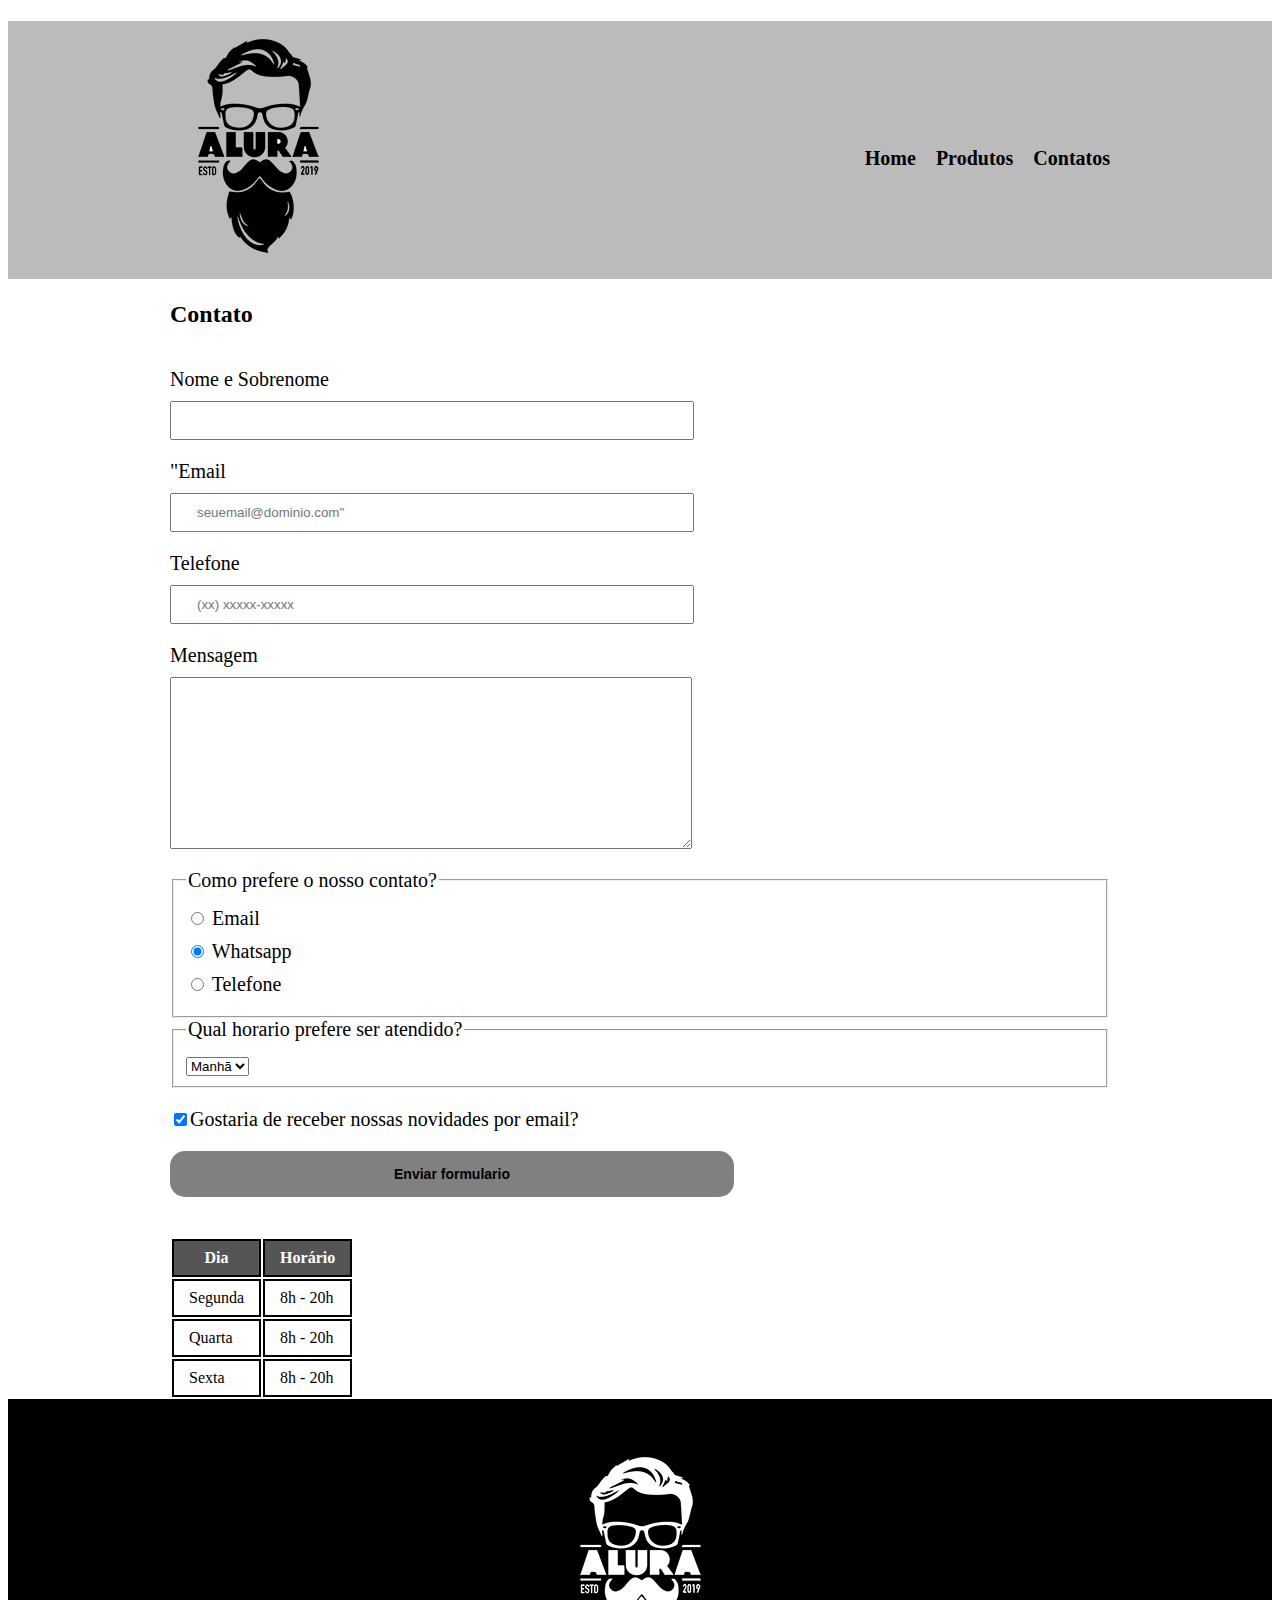
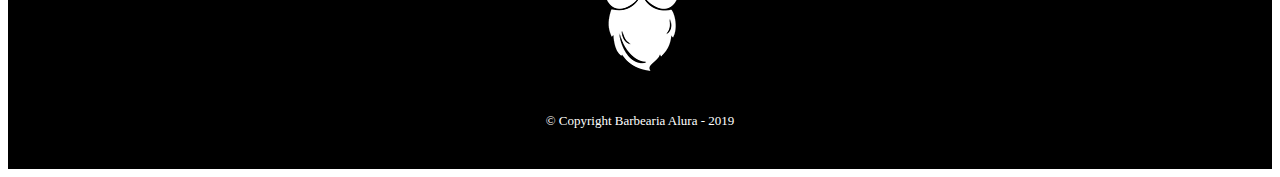
<file: index.html>
<!DOCTYPE html>
<html lang="en">
<head>
	<meta charset="UTF-8">
	<meta name="viewport" content="width=device-width, initial-scale=1.0">
	<title>Contato Barbearia Alura</title>
	<link rel="stylesheet" type="text/css" href="style.css">
</head>
<body>
	<header>
	<div class="caixa">
	   <h1> <img src="logo.png" alt="Logo barbearia Alura"></h1>

	   <nav>
		   <ul>
			    <li> <a href="aula.html"> Home </a></li>
				<li> <a href="produtos.html"> Produtos </a></li>
				<li> <a href="index.html"> Contatos </a></li>
		   </ul>
	  </nav>
    </div>
 </header>
 <main>
	<h2> Contato</h2>
	<form>
		<label for="nomesobrenome"> Nome e Sobrenome</label>
		<input type="text" id="nomesobrenome" class="input-padrao"required></input>
		<label for="email">"Email </label>
		<input type="email" id="email" class="input-padrao" required placeholder=seuemail@dominio.com">
		<label form="telefone"> Telefone</label>
		<input type="tel" id="telefone" class="input-padrao" required placeholder="(xx) xxxxx-xxxxx">
		<label form="mensagem"> Mensagem</label>
		<textarea cols="70" rows="10" id="mnsagem" class="input-padrao" required></textarea>

		 

		  <fieldset>
		 	<legend>Como prefere o nosso contato?</legend>
		 	<label for="radio-email"> <input type="radio" name="contato" value="email" id="radio-email"> Email</label>
		 	<label for="radio-whatsapp"> <input type="radio" name="contato" value="whatsapp" id="radio-whatsapp" checked> Whatsapp</label>
		 	<label for="radio-telefone"> <input type="radio" name="contato" value="telefone" id="radio-telefone"> Telefone</label>
		 
		  </fieldset>

		   <fieldset>
		   	<legend>Qual horario prefere ser atendido?</legend>
		   	<select>
		   		<option>Manhã</option>
		   		<option>Tarde</option>
		   		<option>Noite</option>
		   	</select>
           </fieldset>

        <label class="checkbox"> <input type="checkbox" checked>Gostaria de receber nossas novidades por email?</label>
        <input type="submit" value="Enviar formulario" class="enviar">
	</form>
	 <table>
        <thead>
          <tr>
            <th>Dia</th>
            <th>Horário</th>
          </tr>
        </thead>
        <tbody>
          <tr>
            <td>Segunda</td>
            <td>8h - 20h</td>
          </tr>
          <tr>
            <td>Quarta</td>
            <td>8h - 20h</td>
          </tr>
          <tr>
            <td>Sexta</td>
            <td>8h - 20h</td>
          </tr>
        </tbody>
      </table>
</main>
 <footer>
      <img src="logo-branco.png" alt="Logotipo Barbearia Alura">
      <p class="copyright">&copy; Copyright Barbearia Alura - 2019</p>
    </footer>

	
</body>
</html>
</file>
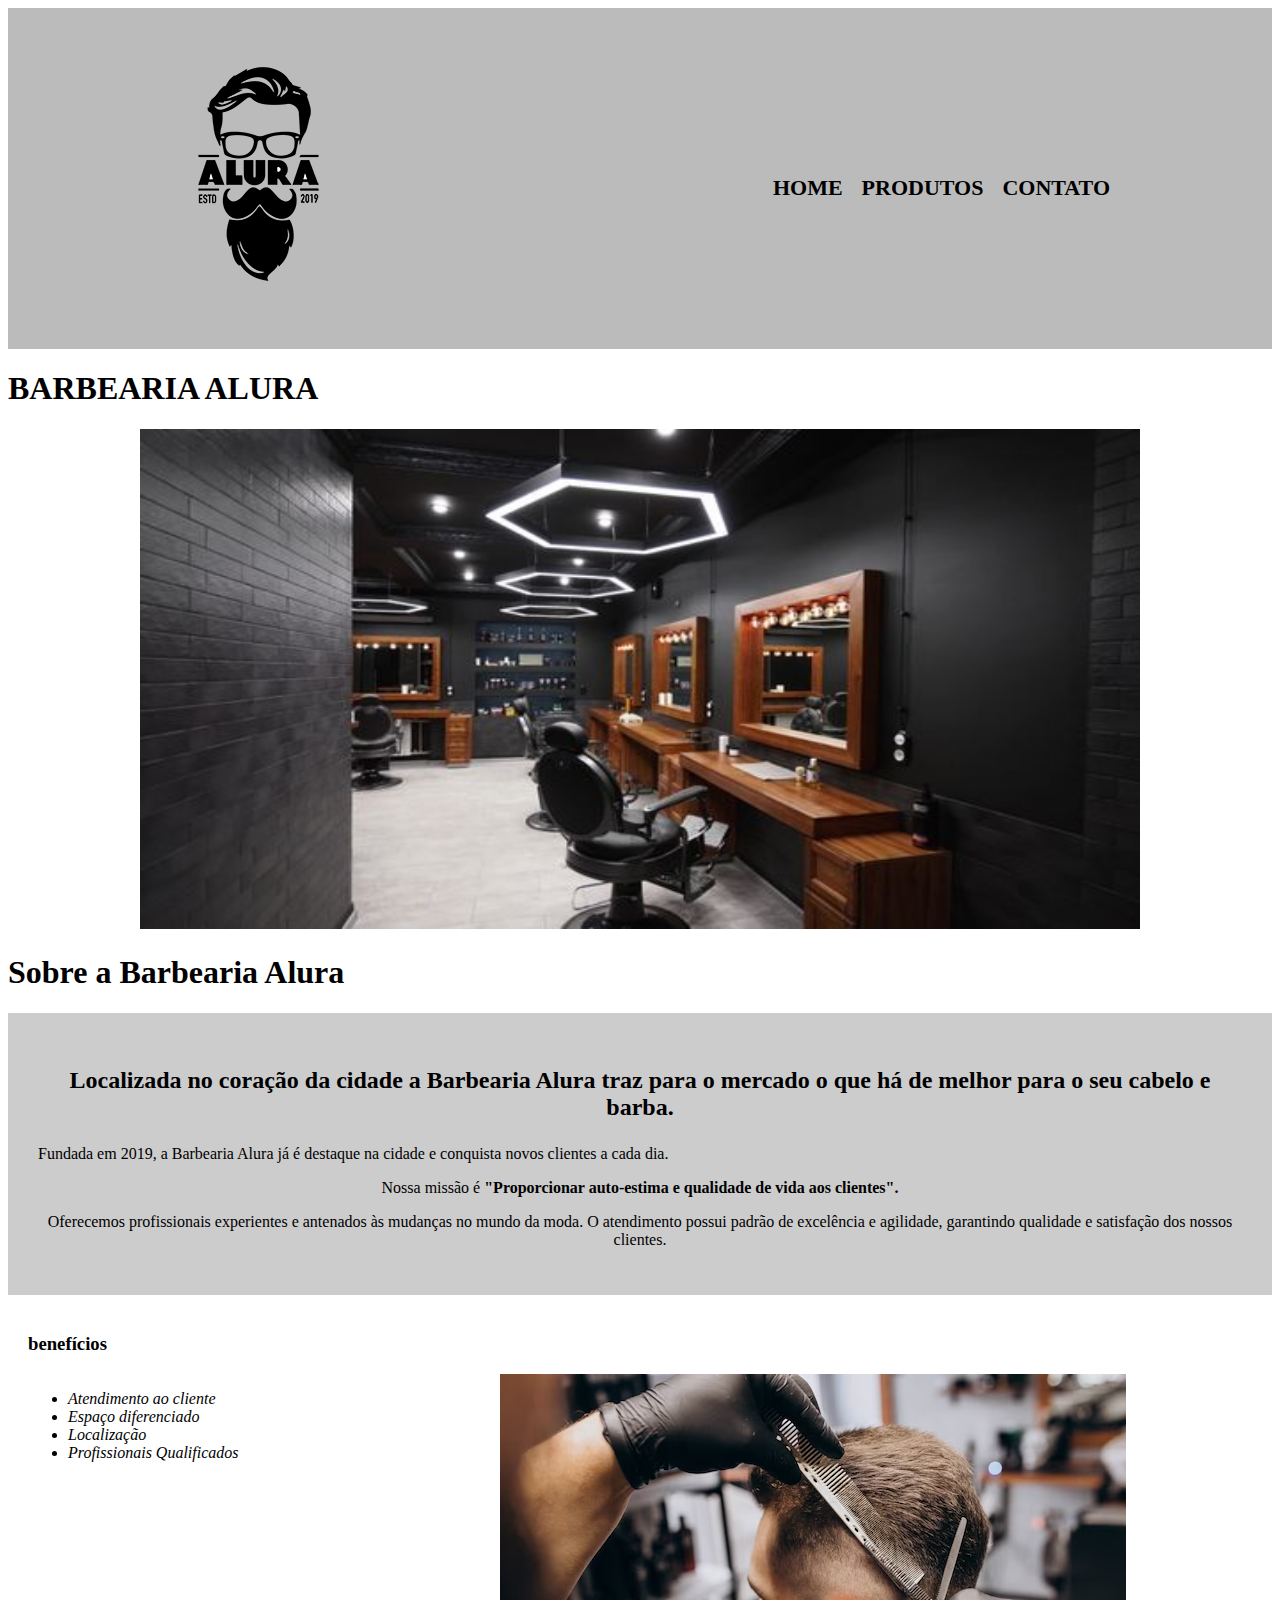
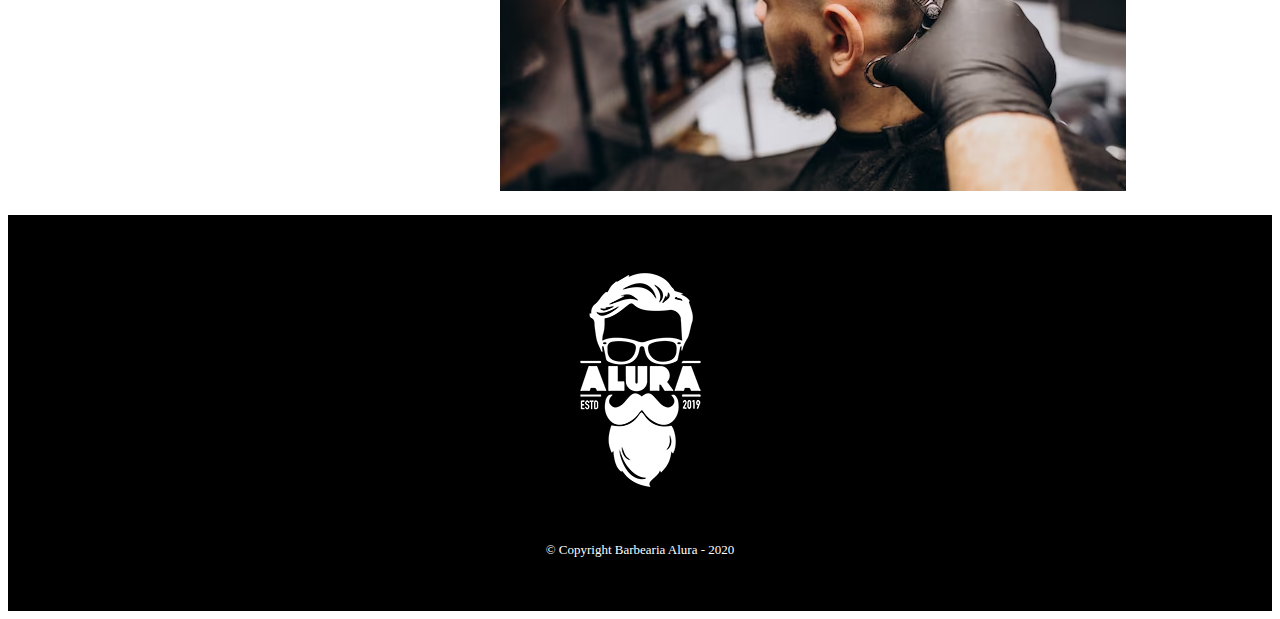
<file: aula.html>
<!DOCTYPE html>
<html lang="en">
<head>
	<meta charset="UTF-8">
	<meta name="viewport" content="width=device-width, initial-scale=1.0">
	<title>BARBEARIA ALURA</title>
</head>
<body>
	<header>
			<div class="caixa">
				<h1>
					<img src="logo.png">
				</h1>

				<nav>
					<ul>
						<li><a href="aula.html">Home</a></li>
						<li><a href="pagina3.html">Produtos</a></li>
						<li><a href="index.html">Contato</a></li>
					</ul>
				</nav>
			</div>
		</header>
	<link rel="stylesheet" type="text/css" href="site.css">

	<h1 class="titulo-principal">BARBEARIA ALURA</h1>

	<center><img src="banner.jpg" width="1000" height="500"></center>

	<div class="titulo-secundario"><h1>Sobre a Barbearia Alura</h1></div>

	<div class="principal">

   <center><h2><p id="missao">Localizada no coração da cidade a <strong>Barbearia Alura</strong> traz para o mercado o que há de melhor para o seu cabelo e barba.</center>
Fundada em 2019, a Barbearia Alura já é destaque na cidade e conquista novos clientes a cada dia.</p>

<p>Nossa missão é <strong>"Proporcionar auto-estima e qualidade de vida aos clientes".</strong></p>

<p>Oferecemos profissionais experientes e antenados às mudanças no mundo da moda.
O atendimento possui padrão de excelência e agilidade, garantindo qualidade e satisfação dos nossos clientes.</p></center></h2>
</div>
<div class="beneficios">
	<h3 class="titulo3">benefícios</h3>
	<ul>
	<li class="itens"> Atendimento ao cliente</li>
	<li class="itens"> Espaço diferenciado</li>
	<li class="itens"> Localização</li>
	<li class="itens"> Profissionais Qualificados</li>
    </ul>
       <img src="beneficio.jpg" class="beneficio">

      

</div>
<footer>
			<img src="logo-branco.png">
			<p class="copyright">&copy; Copyright Barbearia Alura - 2020</p>
		</footer>


</body>
</html>
</file>
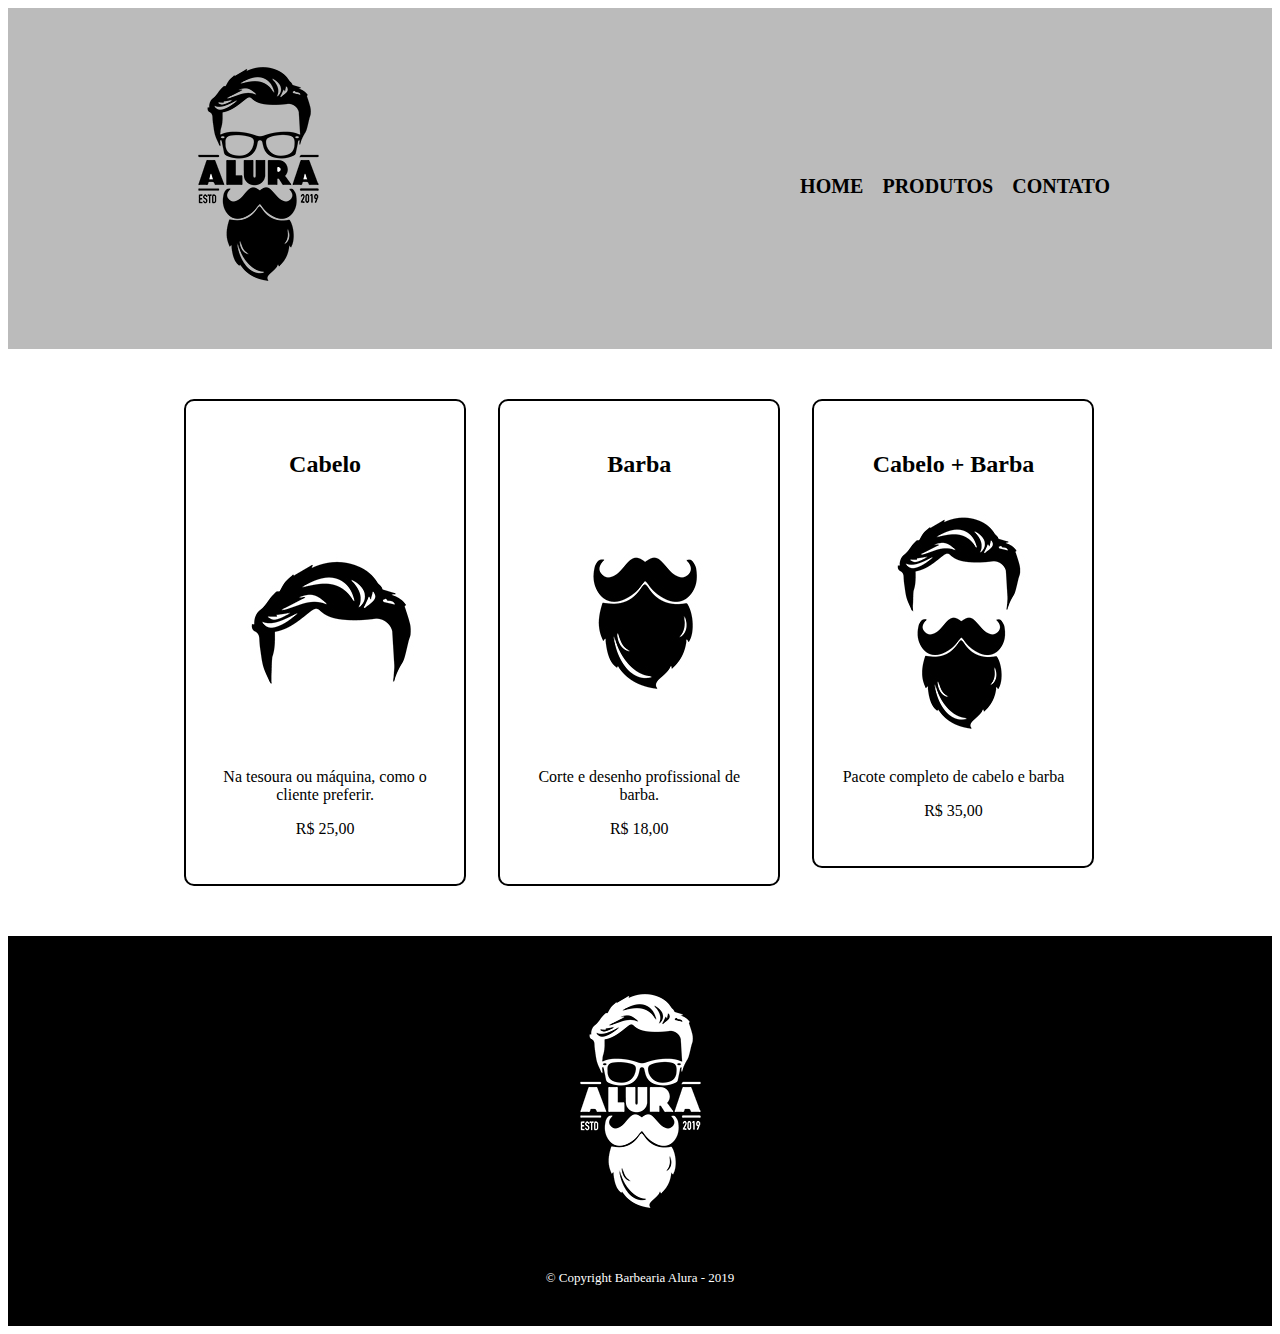
<file: pagina3.html>
<!DOCTYPE html>
<html lang="en">
<head>
	<meta charset="UTF-8">
	<meta name="viewport" content="width=device-width, initial-scale=1.0">
	<title>BARBEARIA ALURA</title>
</head>
<body>

  <title>Products Of Alura Barber</title>
  <link rel="stylesheet" href="site.css">
  <link rel="stylesheet" href="style.css">

  <header>
    <div class="caixa">
      <h1> <img src="logo.png" alt="Logo Barbearia Alura"></h1>
      <nav>
        <ul>
          <li><a href="aula.html">Home</a></li>
          <li><a href="pagina3.html">Produtos</a></li>
          <li><a href="index.html">Contato</a></li>
        </ul>
        </nav>
</header>

<main>
		<ul class="produtos">
			<li>
				<h2>Cabelo</h2>
				<img src="cabelo.jpg">
				<p class="produto-descricao">Na tesoura ou máquina, como o cliente preferir.</p>
				<p class="produto-preco">R$ 25,00</p>
			</li>

      <li>
        <h2>Barba</h2>
        <img src="barba.jpg">
        <p class="produto-descricao"> Corte e desenho profissional de barba.</p>
        <p class="preco-produto">R$ 18,00 </p>
      </li>

    <li>
      <h2>Cabelo + Barba</h2>
      <img src="cabelo+barba.jpg">
				<p class="produto-descricao">Pacote completo de cabelo e barba</p>
				<p class="produto-preco">R$ 35,00</p>
			</li>



    </li>

</main>
<footer>
      <img src="logo-branco.png" alt="Logotipo Barbearia Alura">
      <p class="copyright">&copy; Copyright Barbearia Alura - 2019</p>
       </footer>




</body>
</html>
</file>
<file: style.css>
header{
	background: #BBBBBB;
}
.caixa{
	position: relative;
	width: 940px;
	margin: 0 auto;
}
nav{
	position: absolute;
	top: 110px;
	right: 0;
}
nav li{
	display: inline;
	margin: 0 0 0 15px;
}
nav a{
	color: #000000;
	font-weight: bold;
	font-size: 20px;
	text-decoration: none;
}
nav a:hover {

	color: #C78C69;
	text-decoration: underline;
}
form{
	margin: 40px;
}
.input-padrao{
	display: block;
	margin: 0 0 20px;
	padding: 10px 25px;
	width: 50%;
}
main{
	width: 940px;
	margin: 0 auto;
}

form{
	margin: 40px 0;
}
form label, form legend{
	display: block;
	font-size: 20px;
	margin: 0 0 10px;
	
}
.checkbox{
	margin: 20px 0;
	border-radius: 15px;
}
.enviar{
	width:60%;
	padding: 15px 0;
	background: gray;
	border-radius: 15px;
	font-weight: bold;
	font-size: 14px;
	border: none;
	transition: 1s all;
	cursor: pointer;

}
.enviar:hover {
	background: darkorange;
	transform: scale(1.2);
}
thead{
	background: #555555;
	color: white;
	font-weight: bold;
}
td,th{
	border: 2px solid #000000;
	padding: 8px 15px;
}
footer{
	text-align: center;
	background: #000000;
	padding:40px 0;
}
.copyright{
	color:#ffffff;
	font-size: 13px;
	margin: 20px 0 0;
}
.produtos {
	width: 940px;
	margin: 0 auto;
	padding: 50px 0;
}
.produtos li:hover {
	border-color: #C78C69;

}
.produtos li:active {
	border-color: #C65C69;

}
.produtos li:hover h2 {
	font-size: 34px;
}
.produtos li {
	display: inline-block;
	text-align: center;
	width: 30%;
	vertical-align: top;
	margin: 0 1.5%;
	padding: 30px 20px;
	box-sizing: border-box;
	border-color: #000000;
	border-width: 2px;
	border-style: solid;
	border-radius: 10px;

}
</file>
<file: site.css>
header {
	background: #BBBBBB;
	padding: 20px 0;
}

.caixa {
	position: relative;
	width: 940px;
	margin: 0 auto;
}

nav {
	position: absolute;
	top: 110px;
	right: 0;

}

nav li {
	display: inline;
	margin: 0 0 0 15px;
}

nav a {
	text-transform: uppercase;
	color: #000000;
	font-weight: bold;
	font-size: 22px;
	text-decoration: none;

}

nav a:hover {
	color: #C78C69;
	text-decoration: underline;
}

.principal {
	background: #CCCCCC;
	padding: 30px;
}

.banner {
	width: 100%;
}

.text-align-center {
	text-align: center;
}

p {
	text-align: center;
}

.missao {
	font-size: 20px;
}


.itens {
	font-style: italic;
}

.beneficios {
	background: #FFFFFF;
	padding: 20px;
}

.beneficios ul {
	display: inline-block;
	vertical-align: top;
	width: 20%;
	margin-right: 15%;
}

.imagemBeneficios {
	width: 50%;
}

footer {
	text-align: center;
	background: #000000;
	padding: 40px 0;
}

.copyright {
	color: #FFFFFF;
	font-size: 13px;
	padding: 20px 0 0;
}
</file>
